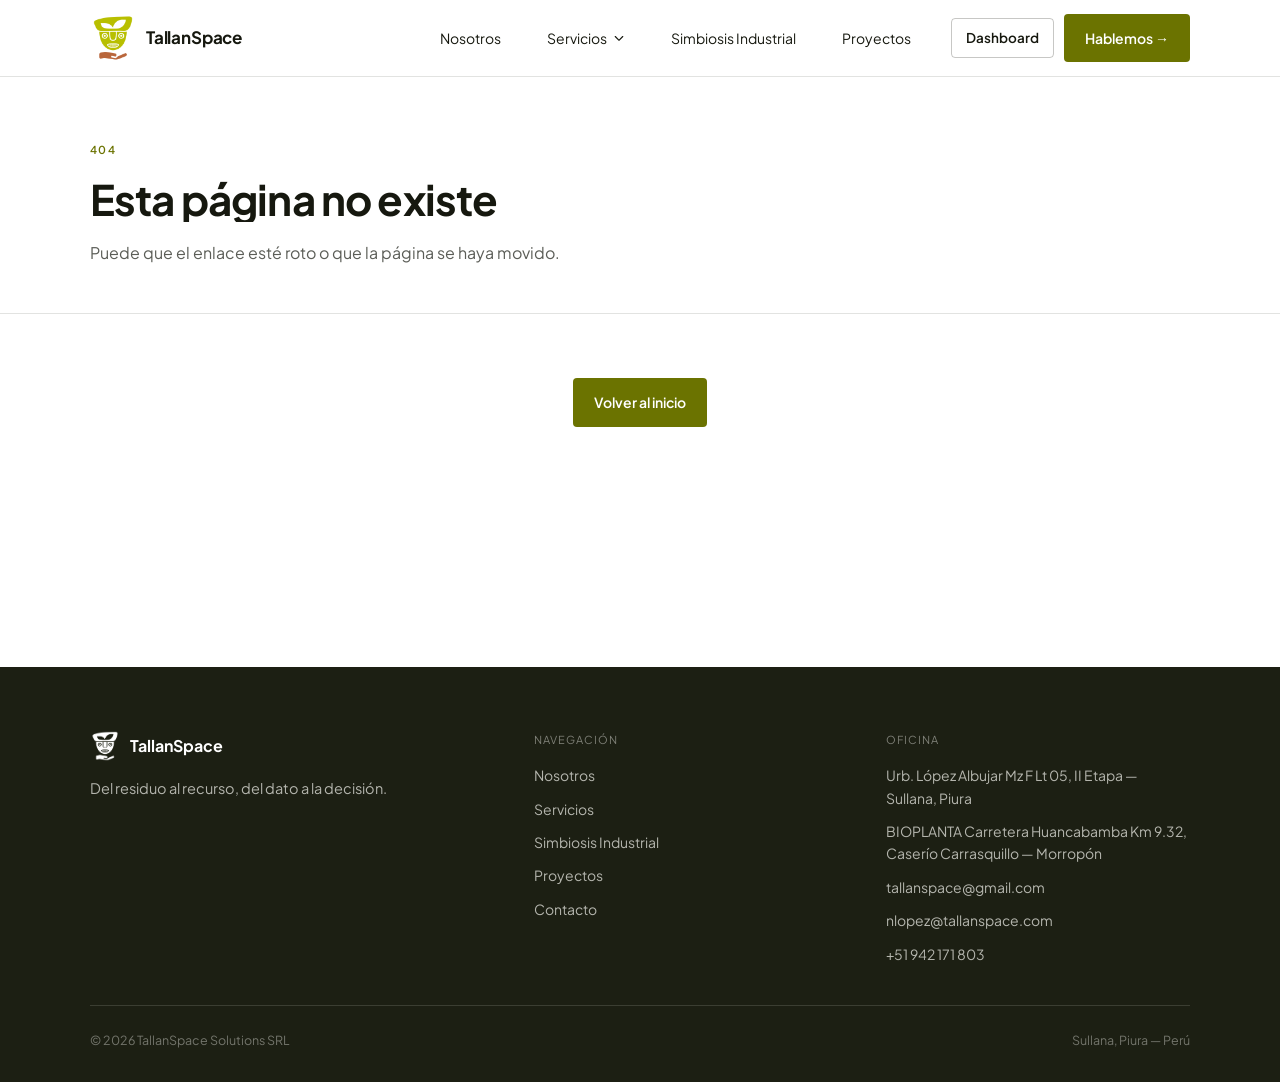
<file: index.html>
<!doctype html>
<html lang="en">
  <head>
    <meta charset="UTF-8" />
    <link rel="icon" type="image/png" sizes="32x32" href="/favicon-32x32.png" />
    <link rel="icon" type="image/png" sizes="16x16" href="/favicon-16x16.png" />
    <link rel="apple-touch-icon" href="/apple-touch-icon.png" />
    <meta name="viewport" content="width=device-width, initial-scale=1.0" />
    <meta name="description" content="TallanSpace — consultoría agroambiental, simbiosis industrial y transformación digital para pequeños productores de Piura, Perú." />
    <title>TallanSpace — Del residuo al recurso, del dato a la decisión</title>
    <script type="module" crossorigin src="/assets/index-IC2.js"></script>
    <link rel="stylesheet" crossorigin href="/assets/index-BAE_fkzo.css">
  </head>
  <body>
    <div id="root"></div>
  </body>
</html>
</file>
<file: assets/index-BAE_fkzo.css>
@font-face{font-family:Plus Jakarta Sans;font-style:normal;font-display:swap;font-weight:300;src:url([data-uri])format("woff2"),url([data-uri])format("woff");unicode-range:U+460-52F,U+1C80-1C8A,U+20B4,U+2DE0-2DFF,U+A640-A69F,U+FE2E-FE2F}@font-face{font-family:Plus Jakarta Sans;font-style:normal;font-display:swap;font-weight:300;src:url(/assets/plus-jakarta-sans-vietnamese-300-normal-FNv3s1Fp.woff2)format("woff2"),url(/assets/plus-jakarta-sans-vietnamese-300-normal-BL0ZUFp7.woff)format("woff");unicode-range:U+102-103,U+110-111,U+128-129,U+168-169,U+1A0-1A1,U+1AF-1B0,U+300-301,U+303-304,U+308-309,U+323,U+329,U+1EA0-1EF9,U+20AB}@font-face{font-family:Plus Jakarta Sans;font-style:normal;font-display:swap;font-weight:300;src:url(/assets/plus-jakarta-sans-latin-ext-300-normal-PkbsTXxT.woff2)format("woff2"),url(/assets/plus-jakarta-sans-latin-ext-300-normal-LDXQZY0y.woff)format("woff");unicode-range:U+100-2BA,U+2BD-2C5,U+2C7-2CC,U+2CE-2D7,U+2DD-2FF,U+304,U+308,U+329,U+1D00-1DBF,U+1E00-1E9F,U+1EF2-1EFF,U+2020,U+20A0-20AB,U+20AD-20C0,U+2113,U+2C60-2C7F,U+A720-A7FF}@font-face{font-family:Plus Jakarta Sans;font-style:normal;font-display:swap;font-weight:300;src:url(/assets/plus-jakarta-sans-latin-300-normal-ubitlNZx.woff2)format("woff2"),url(/assets/plus-jakarta-sans-latin-300-normal-n-kmFdAV.woff)format("woff");unicode-range:U+??,U+131,U+152-153,U+2BB-2BC,U+2C6,U+2DA,U+2DC,U+304,U+308,U+329,U+2000-206F,U+20AC,U+2122,U+2191,U+2193,U+2212,U+2215,U+FEFF,U+FFFD}@font-face{font-family:Plus Jakarta Sans;font-style:normal;font-display:swap;font-weight:400;src:url([data-uri])format("woff2"),url([data-uri])format("woff");unicode-range:U+460-52F,U+1C80-1C8A,U+20B4,U+2DE0-2DFF,U+A640-A69F,U+FE2E-FE2F}@font-face{font-family:Plus Jakarta Sans;font-style:normal;font-display:swap;font-weight:400;src:url(/assets/plus-jakarta-sans-vietnamese-400-normal-Cg2kxhWu.woff2)format("woff2"),url(/assets/plus-jakarta-sans-vietnamese-400-normal-B8TCSmUq.woff)format("woff");unicode-range:U+102-103,U+110-111,U+128-129,U+168-169,U+1A0-1A1,U+1AF-1B0,U+300-301,U+303-304,U+308-309,U+323,U+329,U+1EA0-1EF9,U+20AB}@font-face{font-family:Plus Jakarta Sans;font-style:normal;font-display:swap;font-weight:400;src:url(/assets/plus-jakarta-sans-latin-ext-400-normal-D127hM_v.woff2)format("woff2"),url(/assets/plus-jakarta-sans-latin-ext-400-normal-2ppkqaOR.woff)format("woff");unicode-range:U+100-2BA,U+2BD-2C5,U+2C7-2CC,U+2CE-2D7,U+2DD-2FF,U+304,U+308,U+329,U+1D00-1DBF,U+1E00-1E9F,U+1EF2-1EFF,U+2020,U+20A0-20AB,U+20AD-20C0,U+2113,U+2C60-2C7F,U+A720-A7FF}@font-face{font-family:Plus Jakarta Sans;font-style:normal;font-display:swap;font-weight:400;src:url(/assets/plus-jakarta-sans-latin-400-normal-Dhut76fR.woff2)format("woff2"),url(/assets/plus-jakarta-sans-latin-400-normal-BDKaGhyp.woff)format("woff");unicode-range:U+??,U+131,U+152-153,U+2BB-2BC,U+2C6,U+2DA,U+2DC,U+304,U+308,U+329,U+2000-206F,U+20AC,U+2122,U+2191,U+2193,U+2212,U+2215,U+FEFF,U+FFFD}@font-face{font-family:Plus Jakarta Sans;font-style:normal;font-display:swap;font-weight:500;src:url([data-uri])format("woff2"),url([data-uri])format("woff");unicode-range:U+460-52F,U+1C80-1C8A,U+20B4,U+2DE0-2DFF,U+A640-A69F,U+FE2E-FE2F}@font-face{font-family:Plus Jakarta Sans;font-style:normal;font-display:swap;font-weight:500;src:url(/assets/plus-jakarta-sans-vietnamese-500-normal-DiU8zqi-.woff2)format("woff2"),url(/assets/plus-jakarta-sans-vietnamese-500-normal-CvE5C8T-.woff)format("woff");unicode-range:U+102-103,U+110-111,U+128-129,U+168-169,U+1A0-1A1,U+1AF-1B0,U+300-301,U+303-304,U+308-309,U+323,U+329,U+1EA0-1EF9,U+20AB}@font-face{font-family:Plus Jakarta Sans;font-style:normal;font-display:swap;font-weight:500;src:url(/assets/plus-jakarta-sans-latin-ext-500-normal-9VZagAe1.woff2)format("woff2"),url(/assets/plus-jakarta-sans-latin-ext-500-normal-CqEEAICU.woff)format("woff");unicode-range:U+100-2BA,U+2BD-2C5,U+2C7-2CC,U+2CE-2D7,U+2DD-2FF,U+304,U+308,U+329,U+1D00-1DBF,U+1E00-1E9F,U+1EF2-1EFF,U+2020,U+20A0-20AB,U+20AD-20C0,U+2113,U+2C60-2C7F,U+A720-A7FF}@font-face{font-family:Plus Jakarta Sans;font-style:normal;font-display:swap;font-weight:500;src:url(/assets/plus-jakarta-sans-latin-500-normal-Bf-nb4oT.woff2)format("woff2"),url(/assets/plus-jakarta-sans-latin-500-normal-DYtqi0QS.woff)format("woff");unicode-range:U+??,U+131,U+152-153,U+2BB-2BC,U+2C6,U+2DA,U+2DC,U+304,U+308,U+329,U+2000-206F,U+20AC,U+2122,U+2191,U+2193,U+2212,U+2215,U+FEFF,U+FFFD}@font-face{font-family:Plus Jakarta Sans;font-style:normal;font-display:swap;font-weight:600;src:url([data-uri])format("woff2"),url([data-uri])format("woff");unicode-range:U+460-52F,U+1C80-1C8A,U+20B4,U+2DE0-2DFF,U+A640-A69F,U+FE2E-FE2F}@font-face{font-family:Plus Jakarta Sans;font-style:normal;font-display:swap;font-weight:600;src:url(/assets/plus-jakarta-sans-vietnamese-600-normal-Y4VTTRme.woff2)format("woff2"),url(/assets/plus-jakarta-sans-vietnamese-600-normal-5YsyKbU1.woff)format("woff");unicode-range:U+102-103,U+110-111,U+128-129,U+168-169,U+1A0-1A1,U+1AF-1B0,U+300-301,U+303-304,U+308-309,U+323,U+329,U+1EA0-1EF9,U+20AB}@font-face{font-family:Plus Jakarta Sans;font-style:normal;font-display:swap;font-weight:600;src:url(/assets/plus-jakarta-sans-latin-ext-600-normal-DQgPU_Cg.woff2)format("woff2"),url(/assets/plus-jakarta-sans-latin-ext-600-normal-B0WRRYJ1.woff)format("woff");unicode-range:U+100-2BA,U+2BD-2C5,U+2C7-2CC,U+2CE-2D7,U+2DD-2FF,U+304,U+308,U+329,U+1D00-1DBF,U+1E00-1E9F,U+1EF2-1EFF,U+2020,U+20A0-20AB,U+20AD-20C0,U+2113,U+2C60-2C7F,U+A720-A7FF}@font-face{font-family:Plus Jakarta Sans;font-style:normal;font-display:swap;font-weight:600;src:url(/assets/plus-jakarta-sans-latin-600-normal-DLTa1BUW.woff2)format("woff2"),url(/assets/plus-jakarta-sans-latin-600-normal-BR_Ojra4.woff)format("woff");unicode-range:U+??,U+131,U+152-153,U+2BB-2BC,U+2C6,U+2DA,U+2DC,U+304,U+308,U+329,U+2000-206F,U+20AC,U+2122,U+2191,U+2193,U+2212,U+2215,U+FEFF,U+FFFD}@font-face{font-family:Plus Jakarta Sans;font-style:normal;font-display:swap;font-weight:700;src:url([data-uri])format("woff2"),url([data-uri])format("woff");unicode-range:U+460-52F,U+1C80-1C8A,U+20B4,U+2DE0-2DFF,U+A640-A69F,U+FE2E-FE2F}@font-face{font-family:Plus Jakarta Sans;font-style:normal;font-display:swap;font-weight:700;src:url(/assets/plus-jakarta-sans-vietnamese-700-normal-CV6qDkkj.woff2)format("woff2"),url(/assets/plus-jakarta-sans-vietnamese-700-normal-BCh_uG_5.woff)format("woff");unicode-range:U+102-103,U+110-111,U+128-129,U+168-169,U+1A0-1A1,U+1AF-1B0,U+300-301,U+303-304,U+308-309,U+323,U+329,U+1EA0-1EF9,U+20AB}@font-face{font-family:Plus Jakarta Sans;font-style:normal;font-display:swap;font-weight:700;src:url(/assets/plus-jakarta-sans-latin-ext-700-normal-BajbvANd.woff2)format("woff2"),url(/assets/plus-jakarta-sans-latin-ext-700-normal-8-d-IyIQ.woff)format("woff");unicode-range:U+100-2BA,U+2BD-2C5,U+2C7-2CC,U+2CE-2D7,U+2DD-2FF,U+304,U+308,U+329,U+1D00-1DBF,U+1E00-1E9F,U+1EF2-1EFF,U+2020,U+20A0-20AB,U+20AD-20C0,U+2113,U+2C60-2C7F,U+A720-A7FF}@font-face{font-family:Plus Jakarta Sans;font-style:normal;font-display:swap;font-weight:700;src:url(/assets/plus-jakarta-sans-latin-700-normal-CfpNZvy6.woff2)format("woff2"),url(/assets/plus-jakarta-sans-latin-700-normal-DqEcQeE5.woff)format("woff");unicode-range:U+??,U+131,U+152-153,U+2BB-2BC,U+2C6,U+2DA,U+2DC,U+304,U+308,U+329,U+2000-206F,U+20AC,U+2122,U+2191,U+2193,U+2212,U+2215,U+FEFF,U+FFFD}@font-face{font-family:Plus Jakarta Sans;font-style:normal;font-display:swap;font-weight:800;src:url([data-uri])format("woff2"),url([data-uri])format("woff");unicode-range:U+460-52F,U+1C80-1C8A,U+20B4,U+2DE0-2DFF,U+A640-A69F,U+FE2E-FE2F}@font-face{font-family:Plus Jakarta Sans;font-style:normal;font-display:swap;font-weight:800;src:url(/assets/plus-jakarta-sans-vietnamese-800-normal-CxbopLd3.woff2)format("woff2"),url(/assets/plus-jakarta-sans-vietnamese-800-normal-BkoGl_sr.woff)format("woff");unicode-range:U+102-103,U+110-111,U+128-129,U+168-169,U+1A0-1A1,U+1AF-1B0,U+300-301,U+303-304,U+308-309,U+323,U+329,U+1EA0-1EF9,U+20AB}@font-face{font-family:Plus Jakarta Sans;font-style:normal;font-display:swap;font-weight:800;src:url(/assets/plus-jakarta-sans-latin-ext-800-normal-B6BjB2Ju.woff2)format("woff2"),url(/assets/plus-jakarta-sans-latin-ext-800-normal-BPkb-LBK.woff)format("woff");unicode-range:U+100-2BA,U+2BD-2C5,U+2C7-2CC,U+2CE-2D7,U+2DD-2FF,U+304,U+308,U+329,U+1D00-1DBF,U+1E00-1E9F,U+1EF2-1EFF,U+2020,U+20A0-20AB,U+20AD-20C0,U+2113,U+2C60-2C7F,U+A720-A7FF}@font-face{font-family:Plus Jakarta Sans;font-style:normal;font-display:swap;font-weight:800;src:url(/assets/plus-jakarta-sans-latin-800-normal-CusIZhrK.woff2)format("woff2"),url(/assets/plus-jakarta-sans-latin-800-normal-BRNHt2w0.woff)format("woff");unicode-range:U+??,U+131,U+152-153,U+2BB-2BC,U+2C6,U+2DA,U+2DC,U+304,U+308,U+329,U+2000-206F,U+20AC,U+2122,U+2191,U+2193,U+2212,U+2215,U+FEFF,U+FFFD}@font-face{font-family:JetBrains Mono;font-style:normal;font-display:swap;font-weight:500;src:url([data-uri])format("woff2"),url([data-uri])format("woff");unicode-range:U+460-52F,U+1C80-1C8A,U+20B4,U+2DE0-2DFF,U+A640-A69F,U+FE2E-FE2F}@font-face{font-family:JetBrains Mono;font-style:normal;font-display:swap;font-weight:500;src:url(/assets/jetbrains-mono-cyrillic-500-normal-DmUKJPL_.woff2)format("woff2"),url(/assets/jetbrains-mono-cyrillic-500-normal-DJqRU3vO.woff)format("woff");unicode-range:U+301,U+400-45F,U+490-491,U+4B0-4B1,U+2116}@font-face{font-family:JetBrains Mono;font-style:normal;font-display:swap;font-weight:500;src:url(/assets/jetbrains-mono-greek-500-normal-JpySY46c.woff2)format("woff2"),url(/assets/jetbrains-mono-greek-500-normal-D7SFKleX.woff)format("woff");unicode-range:U+370-377,U+37A-37F,U+384-38A,U+38C,U+38E-3A1,U+3A3-3FF}@font-face{font-family:JetBrains Mono;font-style:normal;font-display:swap;font-weight:500;src:url([data-uri])format("woff2"),url(/assets/jetbrains-mono-vietnamese-500-normal-DNRqzVM1.woff)format("woff");unicode-range:U+102-103,U+110-111,U+128-129,U+168-169,U+1A0-1A1,U+1AF-1B0,U+300-301,U+303-304,U+308-309,U+323,U+329,U+1EA0-1EF9,U+20AB}@font-face{font-family:JetBrains Mono;font-style:normal;font-display:swap;font-weight:500;src:url(/assets/jetbrains-mono-latin-ext-500-normal-Cut-4mMH.woff2)format("woff2"),url(/assets/jetbrains-mono-latin-ext-500-normal-ckzbgY84.woff)format("woff");unicode-range:U+100-2BA,U+2BD-2C5,U+2C7-2CC,U+2CE-2D7,U+2DD-2FF,U+304,U+308,U+329,U+1D00-1DBF,U+1E00-1E9F,U+1EF2-1EFF,U+2020,U+20A0-20AB,U+20AD-20C0,U+2113,U+2C60-2C7F,U+A720-A7FF}@font-face{font-family:JetBrains Mono;font-style:normal;font-display:swap;font-weight:500;src:url(/assets/jetbrains-mono-latin-500-normal-BWZEU5yA.woff2)format("woff2"),url(/assets/jetbrains-mono-latin-500-normal-CJOVTJB7.woff)format("woff");unicode-range:U+??,U+131,U+152-153,U+2BB-2BC,U+2C6,U+2DA,U+2DC,U+304,U+308,U+329,U+2000-206F,U+20AC,U+2122,U+2191,U+2193,U+2212,U+2215,U+FEFF,U+FFFD}@font-face{font-family:JetBrains Mono;font-style:normal;font-display:swap;font-weight:700;src:url([data-uri])format("woff2"),url([data-uri])format("woff");unicode-range:U+460-52F,U+1C80-1C8A,U+20B4,U+2DE0-2DFF,U+A640-A69F,U+FE2E-FE2F}@font-face{font-family:JetBrains Mono;font-style:normal;font-display:swap;font-weight:700;src:url(/assets/jetbrains-mono-cyrillic-700-normal-BWTpRfYl.woff2)format("woff2"),url(/assets/jetbrains-mono-cyrillic-700-normal-CEoEElIJ.woff)format("woff");unicode-range:U+301,U+400-45F,U+490-491,U+4B0-4B1,U+2116}@font-face{font-family:JetBrains Mono;font-style:normal;font-display:swap;font-weight:700;src:url(/assets/jetbrains-mono-greek-700-normal-C6CZE3T8.woff2)format("woff2"),url(/assets/jetbrains-mono-greek-700-normal-DEigVDxa.woff)format("woff");unicode-range:U+370-377,U+37A-37F,U+384-38A,U+38C,U+38E-3A1,U+3A3-3FF}@font-face{font-family:JetBrains Mono;font-style:normal;font-display:swap;font-weight:700;src:url([data-uri])format("woff2"),url(/assets/jetbrains-mono-vietnamese-700-normal-BDLVIk2r.woff)format("woff");unicode-range:U+102-103,U+110-111,U+128-129,U+168-169,U+1A0-1A1,U+1AF-1B0,U+300-301,U+303-304,U+308-309,U+323,U+329,U+1EA0-1EF9,U+20AB}@font-face{font-family:JetBrains Mono;font-style:normal;font-display:swap;font-weight:700;src:url(/assets/jetbrains-mono-latin-ext-700-normal-CZipNAKV.woff2)format("woff2"),url(/assets/jetbrains-mono-latin-ext-700-normal-CxPITLHs.woff)format("woff");unicode-range:U+100-2BA,U+2BD-2C5,U+2C7-2CC,U+2CE-2D7,U+2DD-2FF,U+304,U+308,U+329,U+1D00-1DBF,U+1E00-1E9F,U+1EF2-1EFF,U+2020,U+20A0-20AB,U+20AD-20C0,U+2113,U+2C60-2C7F,U+A720-A7FF}@font-face{font-family:JetBrains Mono;font-style:normal;font-display:swap;font-weight:700;src:url(/assets/jetbrains-mono-latin-700-normal-BYuf6tUa.woff2)format("woff2"),url(/assets/jetbrains-mono-latin-700-normal-D3wTyLJW.woff)format("woff");unicode-range:U+??,U+131,U+152-153,U+2BB-2BC,U+2C6,U+2DA,U+2DC,U+304,U+308,U+329,U+2000-206F,U+20AC,U+2122,U+2191,U+2193,U+2212,U+2215,U+FEFF,U+FFFD}:root{--paper:#fff;--paper-alt:#f5f5f0;--surface:#fff;--ink:#16180f;--ink-70:#16180fb3;--ink-45:#16180f73;--line:#16180f1f;--line-strong:#16180f3d;--green:#b8c000;--green-deep:#6b7300;--brown:#b86838;--brown-deep:#7a4423;--radius-sm:2px;--radius:4px;--radius-lg:6px;--header-height:76px;--ease:cubic-bezier(.25, 1, .5, 1);--font-display:"Plus Jakarta Sans", "Segoe UI", -apple-system, BlinkMacSystemFont, Arial, sans-serif;--font-body:"Plus Jakarta Sans", "Segoe UI", -apple-system, BlinkMacSystemFont, Arial, sans-serif;--font-mono:"JetBrains Mono", ui-monospace, SFMono-Regular, Consolas, monospace;--lightningcss-light:initial;--lightningcss-dark: ;color-scheme:light dark}@media (prefers-color-scheme:dark){:root{--lightningcss-light: ;--lightningcss-dark:initial}:root:not([data-theme=light]){--paper:#131409;--paper-alt:#191b10;--surface:#191b10;--ink:#f1efe4;--ink-70:#f1efe4b8;--ink-45:#f1efe47a;--line:#f1efe424;--line-strong:#f1efe442;--green:#ccd53f;--green-deep:#a3ab2f;--brown:#d18f60;--brown-deep:#a5673f}}:root[data-theme=dark]{--paper:#131409;--paper-alt:#191b10;--surface:#191b10;--ink:#f1efe4;--ink-70:#f1efe4b8;--ink-45:#f1efe47a;--line:#f1efe424;--line-strong:#f1efe442;--green:#ccd53f;--green-deep:#a3ab2f;--brown:#d18f60;--brown-deep:#a5673f}:root[data-theme=light]{--paper:#fff;--paper-alt:#f5f5f0;--surface:#fff;--ink:#16180f;--ink-70:#16180fb3;--ink-45:#16180f73;--line:#16180f1f;--line-strong:#16180f3d;--green:#b8c000;--green-deep:#6b7300;--brown:#b86838;--brown-deep:#7a4423}*,:before,:after{box-sizing:border-box}html{-webkit-text-size-adjust:100%}body{background:var(--paper);color:var(--ink);font-family:var(--font-body);-webkit-font-smoothing:antialiased;-moz-osx-font-smoothing:grayscale;text-rendering:optimizelegibility;margin:0;font-size:16px;line-height:1.6;overflow-x:hidden}h1,h2,h3,h4{font-family:var(--font-display);letter-spacing:-.02em;text-wrap:balance;margin:0;font-weight:700;line-height:1.12}p{margin:0}a{color:inherit;text-decoration:none}button{cursor:pointer;font-family:inherit}img{max-width:100%;display:block}.mono{font-family:var(--font-mono);font-variant-numeric:tabular-nums}.container{width:100%;max-width:1180px;margin:0 auto;padding:0 24px}@media (width>=720px){.container{padding:0 40px}}:focus-visible{outline:2px solid var(--green-deep);outline-offset:2px}@media (prefers-reduced-motion:reduce){*,:before,:after{scroll-behavior:auto!important;transition-duration:.01ms!important;animation-duration:.01ms!important;animation-iteration-count:1!important}}._btn_11itl_1{white-space:nowrap;font-family:var(--font-body);border-radius:var(--radius);transition:background-color .2s var(--ease), border-color .2s var(--ease), color .2s var(--ease);border:1px solid #0000;align-items:center;gap:8px;padding:12px 20px;font-size:14px;font-weight:600;display:inline-flex}._btn_11itl_1:disabled{opacity:.6;cursor:default}._primary_11itl_20{background:var(--green-deep);color:var(--paper)}._primary_11itl_20:hover{background:#1c1f13}._secondary_11itl_29{border-color:var(--line-strong);color:var(--ink);background:0 0}._secondary_11itl_29:hover{border-color:var(--ink)}._onDark_11itl_39{color:#fff;border-color:#ffffff4d}._onDark_11itl_39:hover{background:#ffffff14;border-color:#fff}._header_1h0sa_1{z-index:50;background:color-mix(in srgb, var(--paper) 92%, transparent);-webkit-backdrop-filter:blur(8px);backdrop-filter:blur(8px);border-bottom:1px solid var(--line);transition:background-color .3s var(--ease), border-color .3s var(--ease);position:sticky;top:0}._floating_1h0sa_11{-webkit-backdrop-filter:none;backdrop-filter:none;background:0 0;border-bottom-color:#0000}._floating_1h0sa_11 ._brand_1h0sa_17 span{color:#fff}._floating_1h0sa_11 ._links_1h0sa_21 a{color:#fffffff5}._floating_1h0sa_11 ._links_1h0sa_21 a:hover{color:#fff;background:#ffffff29}._floating_1h0sa_11 ._links_1h0sa_21 a._active_1h0sa_30,._floating_1h0sa_11 ._burger_1h0sa_34{color:#fff}._floatingLight_1h0sa_38._floating_1h0sa_11 ._brand_1h0sa_17 span{color:var(--ink)}._floatingLight_1h0sa_38._floating_1h0sa_11 ._links_1h0sa_21 a{color:#16180fe0}._floatingLight_1h0sa_38._floating_1h0sa_11 ._links_1h0sa_21 a:hover,._floatingLight_1h0sa_38._floating_1h0sa_11 ._links_1h0sa_21 a._active_1h0sa_30{color:var(--ink)}._floatingLight_1h0sa_38._floating_1h0sa_11 ._links_1h0sa_21 a:hover{background:#16180f14}._floatingLight_1h0sa_38._floating_1h0sa_11 ._burger_1h0sa_34{color:var(--ink)}._dashboardLink_1h0sa_59{border-radius:var(--radius);border:1px solid var(--line-strong);color:var(--ink);transition:border-color .2s var(--ease), background-color .2s var(--ease), color .2s var(--ease);padding:8px 14px;font-size:13.5px;font-weight:600}._dashboardLink_1h0sa_59:hover{border-color:var(--ink);background:#16180f0d}._floating_1h0sa_11 ._dashboardLink_1h0sa_59{color:#fff;border-color:#ffffff59}._floating_1h0sa_11 ._dashboardLink_1h0sa_59:hover{background:#ffffff1f}._floatingLight_1h0sa_38._floating_1h0sa_11 ._dashboardLink_1h0sa_59{color:var(--ink);border-color:#16180f3d}._floatingLight_1h0sa_38._floating_1h0sa_11 ._dashboardLink_1h0sa_59:hover{background:#16180f14}._row_1h0sa_92{justify-content:space-between;align-items:center;height:76px;display:flex}._brand_1h0sa_17{align-items:center;gap:10px;display:flex}._brand_1h0sa_17 img{width:auto;height:46px}._brand_1h0sa_17 span{font-family:var(--font-display);letter-spacing:-.01em;font-size:17px;font-weight:700}._links_1h0sa_21{align-items:center;gap:22px;display:flex}._links_1h0sa_21 a{color:var(--ink);border-radius:var(--radius);transition:color .2s var(--ease), background-color .2s var(--ease);padding:7px 12px;font-size:14px;position:relative}._links_1h0sa_21 a:hover{color:var(--ink);background:#16180f12}._links_1h0sa_21 a._active_1h0sa_30{color:var(--ink);font-weight:600}._desktopOnly_1h0sa_142{align-items:center;gap:28px;display:flex}._ctaGroup_1h0sa_148{align-items:center;gap:10px;display:flex}._burger_1h0sa_34{color:var(--ink);background:0 0;border:none;padding:8px;display:none}._mobilePanel_1h0sa_162{border-bottom:1px solid var(--line);flex-direction:column;gap:4px;padding:8px 0 20px;display:flex}._mobilePanel_1h0sa_162 a{border-bottom:1px solid var(--line);padding:12px 4px;font-size:15px}._dropdown_1h0sa_176{position:relative}._dropdownToggle_1h0sa_180{font:inherit;color:var(--ink);border-radius:var(--radius);cursor:pointer;transition:color .2s var(--ease), background-color .2s var(--ease);background:0 0;border:none;align-items:center;gap:6px;padding:7px 12px;font-size:14px;display:inline-flex}._dropdownToggle_1h0sa_180:hover,._dropdownToggle_1h0sa_180[aria-expanded=true]{background:#16180f12}._dropdownToggle_1h0sa_180._active_1h0sa_30{font-weight:600}._caret_1h0sa_204{transition:transform .2s var(--ease)}._dropdownToggle_1h0sa_180[aria-expanded=true] ._caret_1h0sa_204{transform:rotate(180deg)}._floating_1h0sa_11 ._dropdownToggle_1h0sa_180{color:#fffffff5}._floating_1h0sa_11 ._dropdownToggle_1h0sa_180:hover,._floating_1h0sa_11 ._dropdownToggle_1h0sa_180[aria-expanded=true]{color:#fff;background:#ffffff29}._floatingLight_1h0sa_38._floating_1h0sa_11 ._dropdownToggle_1h0sa_180{color:#16180fe0}._floatingLight_1h0sa_38._floating_1h0sa_11 ._dropdownToggle_1h0sa_180:hover,._floatingLight_1h0sa_38._floating_1h0sa_11 ._dropdownToggle_1h0sa_180[aria-expanded=true]{color:var(--ink);background:#16180f14}._menu_1h0sa_233{z-index:60;padding-top:10px;position:absolute;top:100%;left:50%;transform:translate(-50%)}._menuInner_1h0sa_242{background:var(--paper);border:1px solid var(--line);border-radius:var(--radius-lg);flex-direction:column;width:340px;padding:6px;display:flex;box-shadow:0 12px 32px #16180f1f}._links_1h0sa_21 ._menuItem_1h0sa_254,._floating_1h0sa_11 ._links_1h0sa_21 ._menuItem_1h0sa_254,._floatingLight_1h0sa_38._floating_1h0sa_11 ._links_1h0sa_21 ._menuItem_1h0sa_254{color:var(--ink);border-radius:var(--radius);flex-direction:column;gap:2px;padding:10px 12px;display:flex}._links_1h0sa_21 ._menuItem_1h0sa_254:hover,._floating_1h0sa_11 ._links_1h0sa_21 ._menuItem_1h0sa_254:hover,._floatingLight_1h0sa_38._floating_1h0sa_11 ._links_1h0sa_21 ._menuItem_1h0sa_254:hover{background:var(--paper-alt);color:var(--ink)}._menuTag_1h0sa_272{letter-spacing:.06em;text-transform:uppercase;color:var(--green-deep);font-size:11px;font-weight:600}._menuTitle_1h0sa_280{font-size:14px;line-height:1.35}._links_1h0sa_21 ._menuAll_1h0sa_285,._floating_1h0sa_11 ._links_1h0sa_21 ._menuAll_1h0sa_285,._floatingLight_1h0sa_38._floating_1h0sa_11 ._links_1h0sa_21 ._menuAll_1h0sa_285{border-top:1px solid var(--line);color:var(--ink);border-radius:0;margin-top:4px;padding:10px 12px;font-size:13px;font-weight:600}._links_1h0sa_21 ._menuAll_1h0sa_285:hover,._floating_1h0sa_11 ._links_1h0sa_21 ._menuAll_1h0sa_285:hover,._floatingLight_1h0sa_38._floating_1h0sa_11 ._links_1h0sa_21 ._menuAll_1h0sa_285:hover{color:var(--green-deep);background:0 0}._mobilePanel_1h0sa_162 a._mobileSub_1h0sa_304{color:var(--ink-70);padding:10px 4px 10px 20px;font-size:14px}@media (width<=860px){._desktopOnly_1h0sa_142{display:none}._burger_1h0sa_34{display:inline-flex}}._footer_ek6pe_1{color:#f5f5f0b3;background:#1c1f13;margin-top:120px;padding:64px 0 32px}._top_ek6pe_8{border-bottom:1px solid #f5f5f024;grid-template-columns:1.3fr 1fr 1fr;gap:48px;padding-bottom:40px;display:grid}._brand_ek6pe_16{align-items:center;gap:10px;margin-bottom:16px;display:flex}._brand_ek6pe_16 img{height:30px}._brand_ek6pe_16 span{font-family:var(--font-display);color:#fff;font-size:16px;font-weight:700}._tagline_ek6pe_34{max-width:34ch;font-size:14.5px;line-height:1.55}._heading_ek6pe_40{text-transform:uppercase;letter-spacing:.1em;color:#f5f5f073;margin-bottom:16px;font-size:11px}._list_ek6pe_48{flex-direction:column;gap:11px;font-size:14px;display:flex}._list_ek6pe_48 a:hover{color:#fff}._bottom_ek6pe_59{color:#f5f5f066;flex-wrap:wrap;justify-content:space-between;align-items:center;gap:12px;padding-top:24px;font-size:12.5px;display:flex}@media (width<=760px){._top_ek6pe_8{grid-template-columns:1fr;gap:32px}}._heroSection_1vfew_1{margin-top:calc(var(--header-height) * -1);position:relative;overflow:hidden}._heroBg_1vfew_7{object-fit:cover;z-index:0;width:100%;height:100%;position:absolute;inset:0}._heroScrim_1vfew_16{z-index:0;background:linear-gradient(#0a0b0780 0%,#0a0b07ad 65%,#0a0b07cc 100%);position:absolute;inset:0}._hero_1vfew_1{z-index:1;padding:calc(140px + var(--header-height)) 0 140px;max-width:640px;position:relative}._eyebrow_1vfew_30{text-transform:uppercase;letter-spacing:.12em;color:var(--green);margin-bottom:18px;font-size:11px;font-weight:700}._heroTitle_1vfew_39{color:#f8f6ec;margin-bottom:22px;font-size:73px;line-height:1.18}._weightBold_1vfew_46{font-weight:800}._weightLight_1vfew_50{font-weight:300}._heroBody_1vfew_54{color:#f8f6ecd9;max-width:46ch;margin-bottom:32px;font-size:17px}._heroActions_1vfew_61{flex-wrap:wrap;gap:14px;display:flex}._trust_1vfew_68{border-top:1px solid var(--line);border-bottom:1px solid var(--line);padding:32px 0}._trustLabel_1vfew_74{text-transform:uppercase;letter-spacing:.1em;color:var(--ink-45);margin-bottom:20px;font-size:11px}._marqueeWrap_1vfew_82{overflow:hidden;-webkit-mask-image:linear-gradient(90deg,#0000,#000 6% 94%,#0000);mask-image:linear-gradient(90deg,#0000,#000 6% 94%,#0000)}._marqueeTrack_1vfew_88{width:max-content;animation:34s linear infinite _marquee_1vfew_82;display:flex}._marqueeWrap_1vfew_82:hover ._marqueeTrack_1vfew_88{animation-play-state:paused}@keyframes _marquee_1vfew_82{0%{transform:translate(0)}to{transform:translate(-50%)}}._logoTile_1vfew_107{border:1px solid var(--line);background:var(--surface);flex:none;justify-content:center;align-items:center;width:150px;height:88px;margin-left:-1px;padding:18px 22px;display:flex}._logoTile_1vfew_107 img{object-fit:contain;max-width:100%;max-height:100%}@media (prefers-reduced-motion:reduce){._marqueeTrack_1vfew_88{animation:none}}._section_1vfew_133{padding:88px 0}._sectionAlt_1vfew_137{background:var(--paper-alt)}._sectionHead_1vfew_141{border-bottom:1px solid var(--line);justify-content:space-between;align-items:flex-end;gap:24px;margin-bottom:40px;padding-bottom:24px;display:flex}._sectionHead_1vfew_141 h2{font-size:30px}._sectionHead_1vfew_141 p{max-width:44ch;color:var(--ink-70);font-size:15px}._bento_1vfew_162{background:var(--line);border:1px solid var(--line);border-radius:var(--radius-lg);grid-template-columns:1.3fr 1fr 1fr;grid-auto-rows:minmax(180px,auto);gap:1px;display:grid;overflow:hidden}._card_1vfew_173{background:radial-gradient(130% 100% at 18% 0,#b8c00066,#b8c00000 55%),#1c1f13;flex-direction:column;gap:12px;height:100%;padding:28px;display:flex}._cardStat_1vfew_184{border-top:1px solid #f5f1e424;flex-direction:column;gap:4px;margin-top:auto;padding-top:20px;display:flex}._cardStat_1vfew_184 span:first-child{color:var(--green);font-size:28px}._cardStat_1vfew_184 span:last-child{color:#f5f1e4a6;font-size:12.5px}._cardLarge_1vfew_203{grid-row:span 2}._cardIcon_1vfew_207{border-radius:var(--radius);background:var(--green);color:#14150d;width:56px;height:56px;transition:transform .25s var(--ease);justify-content:center;align-items:center;margin-bottom:6px;animation:3.2s ease-in-out infinite _iconPulse_1vfew_1;display:flex}._card_1vfew_173:hover ._cardIcon_1vfew_207{transform:scale(1.08)rotate(-4deg)}@keyframes _iconPulse_1vfew_1{0%,to{box-shadow:0 0 #b8c00066}50%{box-shadow:0 0 0 9px #b8c00000}}._cardTag_1vfew_235{text-transform:uppercase;letter-spacing:.08em;color:#e0a877;font-size:10.5px;font-weight:600}._card_1vfew_173 h3{color:#f5f1e4;font-size:18px}._card_1vfew_173 p{color:#f5f1e4ad;flex-grow:1;font-size:13.5px}._statsBand_1vfew_255{background:radial-gradient(60% 150% at 50% 0,#b8c0004d,#b8c00000 62%),#1c1f13;padding:96px 0;position:relative;overflow:hidden}._stats_1vfew_255{z-index:1;grid-template-columns:repeat(3,1fr);row-gap:48px;display:grid;position:relative}._stat_1vfew_255{border-left:1px solid #f5f1e424;padding:0 32px}._stat_1vfew_255:nth-child(3n+1){border-left:none;padding-left:0}._statIcon_1vfew_282{border-radius:var(--radius);width:44px;height:44px;color:var(--green);background:#b8c00029;justify-content:center;align-items:center;margin-bottom:22px;display:flex}._statValue_1vfew_294{font-family:var(--font-mono);font-variant-numeric:tabular-nums;color:#f5f1e4;font-size:64px;font-weight:700;line-height:1}._statLabel_1vfew_303{color:#f5f1e499;max-width:22ch;margin-top:14px;font-size:13.5px}._feature_1vfew_311{grid-template-columns:1fr 1fr;align-items:center;gap:56px;display:grid}._featurePhoto_1vfew_318{aspect-ratio:4/3;border-radius:var(--radius-lg);border:1px solid var(--line);overflow:hidden}._featurePhoto_1vfew_318 img{object-fit:cover;width:100%;height:100%}._feature_1vfew_311 h2{margin-bottom:16px;font-size:30px}._feature_1vfew_311 p{color:var(--ink-70);margin-bottom:24px;font-size:15.5px}._team_1vfew_343{background:var(--line);border:1px solid var(--line);border-radius:var(--radius-lg);grid-template-columns:repeat(3,1fr);gap:1px;display:grid;overflow:hidden}._teamCard_1vfew_353{background:var(--surface);align-items:center;gap:16px;padding:24px;display:flex}._teamCard_1vfew_353 img{object-fit:cover;border:1px solid var(--line-strong);border-radius:50%;width:56px;height:56px}._teamCard_1vfew_353 h3{font-size:14.5px;font-family:var(--font-body);font-weight:600}._teamRole_1vfew_375{color:var(--green-deep);margin:2px 0 4px;font-size:11.5px;font-weight:600}._teamBio_1vfew_382{color:var(--ink-70);font-size:12.5px}._ctaBand_1vfew_388{border-radius:var(--radius-lg);background:#1c1f13;justify-content:space-between;align-items:center;gap:32px;padding:56px;display:flex}._ctaBand_1vfew_388 h2{color:#fff;max-width:20ch;font-size:28px}@media (width<=900px){._heroTitle_1vfew_39{font-size:38px}._hero_1vfew_1{padding:calc(90px + var(--header-height)) 0 90px}._feature_1vfew_311,._bento_1vfew_162{grid-template-columns:1fr}._cardLarge_1vfew_203{grid-row:auto}._logoGrid_1vfew_420{grid-template-columns:repeat(3,1fr)}._stats_1vfew_255{grid-template-columns:repeat(2,1fr);row-gap:40px}._stat_1vfew_255:nth-child(3n+1){border-left:1px solid #f5f1e424;padding-left:32px}._stat_1vfew_255:nth-child(odd){border-left:none;padding-left:0}._statValue_1vfew_294{font-size:48px}._team_1vfew_343{grid-template-columns:1fr}._ctaBand_1vfew_388{flex-direction:column;align-items:flex-start;padding:36px 28px}}._hero_8bjvh_1{border-bottom:1px solid var(--line);padding:64px 0 48px;position:relative}._content_8bjvh_7{z-index:1;position:relative}._withImage_8bjvh_12{margin-top:calc(var(--header-height) * -1);padding:calc(104px + var(--header-height)) 0 88px;border-bottom:none;overflow:hidden}._heroBg_8bjvh_19{object-fit:cover;z-index:0;width:100%;height:100%;position:absolute;inset:0}._heroScrim_8bjvh_28{z-index:0;background:linear-gradient(#0a0b079e 0%,#0a0b07cc 100%);position:absolute;inset:0}._eyebrow_8bjvh_35{text-transform:uppercase;letter-spacing:.12em;color:var(--green-deep);margin-bottom:16px;font-size:11px;font-weight:600}._withImage_8bjvh_12 ._eyebrow_8bjvh_35{color:var(--green)}._title_8bjvh_48{max-width:18ch;font-size:42px}._withImage_8bjvh_12 ._title_8bjvh_48{color:#f8f6ec}@media (width<=640px){._title_8bjvh_48{font-size:32px}}._body_8bjvh_63{color:var(--ink-70);max-width:56ch;margin-top:18px;font-size:16px}._withImage_8bjvh_12 ._body_8bjvh_63{color:#f8f6ecd9}._section_1msm9_1{padding:72px 0}._units_1msm9_5{background:var(--line);border:1px solid var(--line);border-radius:var(--radius-lg);grid-template-columns:1fr 1fr;gap:1px;margin-top:12px;display:grid;overflow:hidden}._unit_1msm9_5{border-top:5px solid #0000;height:100%;padding:36px 32px 32px;position:relative}._unitGreen_1msm9_23{border-top-color:var(--green);background:radial-gradient(120% 100% at 12% 0,#b8c00066,#b8c00000 55%),#1c1f13}._unitBrown_1msm9_30{border-top-color:var(--brown);background:radial-gradient(120% 100% at 88% 0,#b8683866,#b8683800 55%),#1c1f13}._unitTag_1msm9_37{text-transform:uppercase;letter-spacing:.08em;margin-bottom:10px;font-size:11px;font-weight:600}._unitTag_1msm9_37._green_1msm9_45{color:var(--green)}._unitTag_1msm9_37._brown_1msm9_49{color:var(--brown)}._unit_1msm9_5 h3{color:#f5f1e4;margin-bottom:12px;font-size:19px}._unit_1msm9_5 p{color:#f5f1e4b3;font-size:14.5px}._collage_1msm9_64{grid-template-columns:repeat(4,1fr);gap:12px;margin-top:48px;display:grid}._collageItem_1msm9_71{aspect-ratio:3/4;border-radius:var(--radius);border:1px solid var(--line);overflow:hidden}._collage_1msm9_64 img{object-fit:cover;width:100%;height:100%;transition:transform .5s var(--ease), filter .5s var(--ease)}._collageItem_1msm9_71:hover img{transform:scale(1.08)}._why_1msm9_89{background:var(--line);border:1px solid var(--line);border-radius:var(--radius-lg);grid-template-columns:repeat(2,1fr);gap:1px;display:grid;overflow:hidden}._whyItem_1msm9_99{background:var(--surface);gap:16px;padding:26px 28px;display:flex}._whyIcon_1msm9_106{border-radius:var(--radius);background:color-mix(in srgb, var(--green) 18%, transparent);width:36px;height:36px;color:var(--green-deep);flex-shrink:0;justify-content:center;align-items:center;display:flex}._whyItem_1msm9_99 h3{margin-bottom:4px;font-size:15px}._whyItem_1msm9_99 p{color:var(--ink-70);font-size:13.5px}._team_1msm9_128{background:var(--line);border:1px solid var(--line);border-radius:var(--radius-lg);grid-template-columns:repeat(3,1fr);gap:1px;display:grid;overflow:hidden}._teamCard_1msm9_138{background:var(--surface);text-align:left;padding:28px}._teamCard_1msm9_138 img{object-fit:cover;border:1px solid var(--line-strong);border-radius:50%;width:72px;height:72px;margin-bottom:16px}._teamCard_1msm9_138 h3{font-size:15px;font-family:var(--font-body);font-weight:600}._teamRole_1msm9_159{color:var(--green-deep);margin:4px 0 8px;font-size:11.5px;font-weight:600}._teamBio_1msm9_166{color:var(--ink-70);font-size:13px}._sectionHead_1msm9_171{border-bottom:1px solid var(--line);margin-bottom:32px;padding-bottom:20px}._sectionHead_1msm9_171 h2{font-size:26px}@media (width<=860px){._units_1msm9_5,._why_1msm9_89,._team_1msm9_128{grid-template-columns:1fr}._collage_1msm9_64{grid-template-columns:repeat(2,1fr)}}._list_1kwcm_1{padding:56px 0 96px}._row_1kwcm_5{border:1px solid var(--line);border-radius:var(--radius-lg);transition:transform .3s var(--ease), border-color .3s var(--ease);grid-template-columns:1fr 1fr;align-items:start;gap:56px;margin-bottom:28px;padding:40px;scroll-margin-top:100px;display:grid}._row_1kwcm_5:hover{border-color:var(--green);transform:translateY(-4px)}._row_1kwcm_5:last-child{margin-bottom:0}._reverse_1kwcm_27 ._info_1kwcm_27{order:2}._tag_1kwcm_31{text-transform:uppercase;letter-spacing:.08em;color:var(--brown-deep);margin-bottom:14px;font-size:11px;font-weight:600}._title_1kwcm_40{margin-bottom:14px;font-size:27px}._summary_1kwcm_45{color:var(--ink-70);margin-bottom:24px;font-size:15px}._bullets_1kwcm_51{flex-direction:column;gap:10px;display:flex}._bullet_1kwcm_51{color:var(--ink);align-items:flex-start;gap:10px;font-size:14px;display:flex}._bullet_1kwcm_51 span:first-child{color:var(--green-deep);flex-shrink:0;margin-top:1px}._logoPanel_1kwcm_71{border:1px solid var(--line);border-radius:var(--radius-lg);grid-template-columns:repeat(3,1fr);align-content:center;align-items:center;gap:24px;min-height:260px;padding:32px;display:grid}._logoPanel_1kwcm_71 img{object-fit:contain;max-width:100%;max-height:46px;margin:0 auto}@media (width<=860px){._row_1kwcm_5{grid-template-columns:1fr;gap:28px;padding:24px}._reverse_1kwcm_27 ._info_1kwcm_27{order:0}}._intro_yob86_1{border-bottom:none;padding:110px 0;position:relative;overflow:hidden}._introBg_yob86_8{z-index:0;object-fit:cover;width:100%;height:100%;position:absolute;inset:0}._introScrim_yob86_17{z-index:0;background:linear-gradient(100deg,#090a06e6 0%,#090a0699 55%,#090a064d 100%);position:absolute;inset:0}._introContent_yob86_24{z-index:1;position:relative}._introBody_yob86_29{max-width:52ch}._introBody_yob86_29 p{color:#f5f1e4e0;margin-bottom:16px;font-size:15.5px}._introActions_yob86_39{flex-wrap:wrap;gap:14px;margin-top:24px;display:flex}._section_yob86_46{border-bottom:1px solid var(--line);padding:72px 0}._sectionHead_yob86_51{margin-bottom:36px}._sectionHead_yob86_51 h2{margin-bottom:10px;font-size:26px}._sectionHead_yob86_51 p{color:var(--ink-70);max-width:60ch;font-size:14.5px}._stepper_yob86_66{background:var(--line);border:1px solid var(--line);border-radius:var(--radius-lg);grid-template-columns:repeat(7,1fr);gap:1px;display:grid;overflow:hidden}._step_yob86_66{height:100%;transition:transform .3s var(--ease);background:radial-gradient(160% 60% at 50% 100%,#b8c00052,#b8c00000 60%),#1c1f13;flex-direction:column;display:flex;position:relative}._step_yob86_66:hover{transform:translateY(-3px)}._stepPhoto_yob86_91{aspect-ratio:3/4;overflow:hidden}._stepPhoto_yob86_91 img{object-fit:cover;width:100%;height:100%;transition:transform .5s var(--ease)}._step_yob86_66:hover ._stepPhoto_yob86_91 img{transform:scale(1.06)}._stepLabel_yob86_107{padding:12px 10px}._stepNum_yob86_111{color:var(--green);margin-bottom:4px;font-size:10.5px;display:block}._stepText_yob86_118{color:#f5f1e4;font-size:12.5px;font-weight:600}._video_yob86_124{border-radius:var(--radius-lg);border:1px solid var(--line);aspect-ratio:16/9;overflow:hidden}._video_yob86_124 iframe{border:none;width:100%;height:100%;display:block}._rnd_yob86_138{grid-template-columns:1fr 1fr;align-items:center;gap:48px;display:grid}._rnd_yob86_138 h3{margin-bottom:14px;font-size:22px}._rnd_yob86_138 p{color:var(--ink-70);font-size:14.5px}._rndTag_yob86_155{text-transform:uppercase;letter-spacing:.08em;color:var(--brown-deep);margin-bottom:12px;font-size:11px;font-weight:600}@media (width<=860px){._rnd_yob86_138{grid-template-columns:1fr;gap:28px}._intro_yob86_1{padding:80px 0}._stepper_yob86_66{grid-template-columns:repeat(4,1fr)}}@media (width<=520px){._stepper_yob86_66{grid-template-columns:repeat(2,1fr)}}._list_ckepl_1{background:var(--line);border:1px solid var(--line);border-radius:var(--radius-lg);flex-direction:column;gap:1px;padding:56px 0 96px;display:flex;overflow:hidden}._card_ckepl_12{background:var(--surface);transition:background-color .2s var(--ease);grid-template-columns:220px 1fr auto;align-items:center;gap:28px;padding:24px 28px;display:grid}._card_ckepl_12:hover{background:var(--paper-alt)}._thumb_ckepl_26{aspect-ratio:4/3;border-radius:var(--radius);border:1px solid var(--line);overflow:hidden}._thumb_ckepl_26 img{object-fit:cover;width:100%;height:100%}._meta_ckepl_39{flex-wrap:wrap;gap:10px;margin-bottom:10px;display:flex}._title_ckepl_46{margin-bottom:8px;font-size:17px;line-height:1.3}._dates_ckepl_52{color:var(--ink-45);font-size:12.5px}._funder_ckepl_57{flex-direction:column;align-items:center;gap:8px;min-width:96px;display:flex}._funder_ckepl_57 img{object-fit:contain;max-width:90px;max-height:40px}._funderLabel_ckepl_71{color:var(--ink-45);text-align:center;font-size:10px}@media (width<=760px){._card_ckepl_12{grid-template-columns:1fr}._funder_ckepl_57{flex-direction:row;justify-content:flex-start}}._back_ncfjn_1{color:var(--ink-70);align-items:center;gap:6px;margin-bottom:24px;font-size:13px;display:inline-flex}._head_ncfjn_10{border-bottom:1px solid var(--line);padding:48px 0 40px}._meta_ncfjn_15{flex-wrap:wrap;gap:10px;margin-bottom:18px;display:flex}._title_ncfjn_22{max-width:26ch;margin-bottom:16px;font-size:34px}._info_ncfjn_28{color:var(--ink-70);flex-wrap:wrap;align-items:center;gap:28px;font-size:13.5px;display:flex}._funder_ncfjn_37{align-items:center;gap:10px;display:flex}._funder_ncfjn_37 img{object-fit:contain;height:28px}._funding_ncfjn_48{border-bottom:1px solid var(--line);grid-template-columns:1fr 2fr;gap:40px;padding:36px 0;display:grid}._fundingLabel_ncfjn_56{text-transform:uppercase;letter-spacing:.1em;color:var(--ink-45);margin-bottom:10px;font-size:11px;font-weight:600;display:block}._fundingValue_ncfjn_66{color:var(--green-deep);font-size:30px;font-weight:700}._fundingFund_ncfjn_72{color:var(--ink-70);margin-top:8px;font-size:13px}._fundingGoals_ncfjn_78{gap:10px;margin:0;padding:0;list-style:none;display:grid}._fundingGoals_ncfjn_78 li{color:var(--ink-70);align-items:flex-start;gap:8px;font-size:13.5px;display:flex}._fundingGoals_ncfjn_78 li svg{color:var(--green-deep);flex-shrink:0;margin-top:2px}._gallery_ncfjn_100{grid-template-columns:repeat(3,1fr);gap:12px;padding:48px 0 96px;display:grid}._gallery_ncfjn_100 img{aspect-ratio:4/3;object-fit:cover;border-radius:var(--radius);border:1px solid var(--line)}@media (width<=700px){._gallery_ncfjn_100{grid-template-columns:repeat(2,1fr)}._title_ncfjn_22{font-size:26px}._funding_ncfjn_48{grid-template-columns:1fr;gap:20px}}._wrap_19ksy_1{grid-template-columns:1fr 1fr;gap:64px;padding:64px 0 96px;display:grid}._field_19ksy_8{flex-direction:column;gap:8px;margin-bottom:20px;display:flex}._field_19ksy_8 label{color:var(--ink-70);font-size:12.5px;font-weight:600}._field_19ksy_8 input,._field_19ksy_8 textarea{font-family:var(--font-body);border:1px solid var(--line-strong);border-radius:var(--radius);background:var(--surface);color:var(--ink);resize:vertical;padding:12px 14px;font-size:14.5px}._field_19ksy_8 input:focus,._field_19ksy_8 textarea:focus{border-color:var(--green-deep);outline:none}._success_19ksy_39{border:1px solid var(--line-strong);border-radius:var(--radius-lg);padding:28px;font-size:14.5px}._error_19ksy_46{color:var(--brown-deep);margin:-8px 0 20px;font-size:13.5px}._honeypot_19ksy_52{opacity:0;pointer-events:none;width:1px;height:1px;position:absolute;overflow:hidden}._infoBlock_19ksy_61{flex-direction:column;gap:24px;display:flex}._infoRow_19ksy_67{align-items:flex-start;gap:14px;display:flex}._infoIcon_19ksy_73{border-radius:var(--radius);background:color-mix(in srgb, var(--green) 18%, transparent);width:36px;height:36px;color:var(--green-deep);flex-shrink:0;justify-content:center;align-items:center;display:flex}._infoRow_19ksy_67 h3{font-size:13px;font-family:var(--font-body);margin-bottom:2px;font-weight:600}._infoRow_19ksy_67 p,._infoRow_19ksy_67 a{color:var(--ink-70);font-size:14px}._infoRow_19ksy_67 a{display:block}._infoRow_19ksy_67 p+p,._infoRow_19ksy_67 a+a{margin-top:4px}._map_19ksy_107{border-radius:var(--radius-lg);border:1px solid var(--line);aspect-ratio:16/10;margin-top:8px;overflow:hidden}._map_19ksy_107 iframe{border:none;width:100%;height:100%;display:block}@media (width<=860px){._wrap_19ksy_1{grid-template-columns:1fr;gap:40px}}._wrap_107dd_1{text-align:center;padding:64px 0 120px}
</file>
